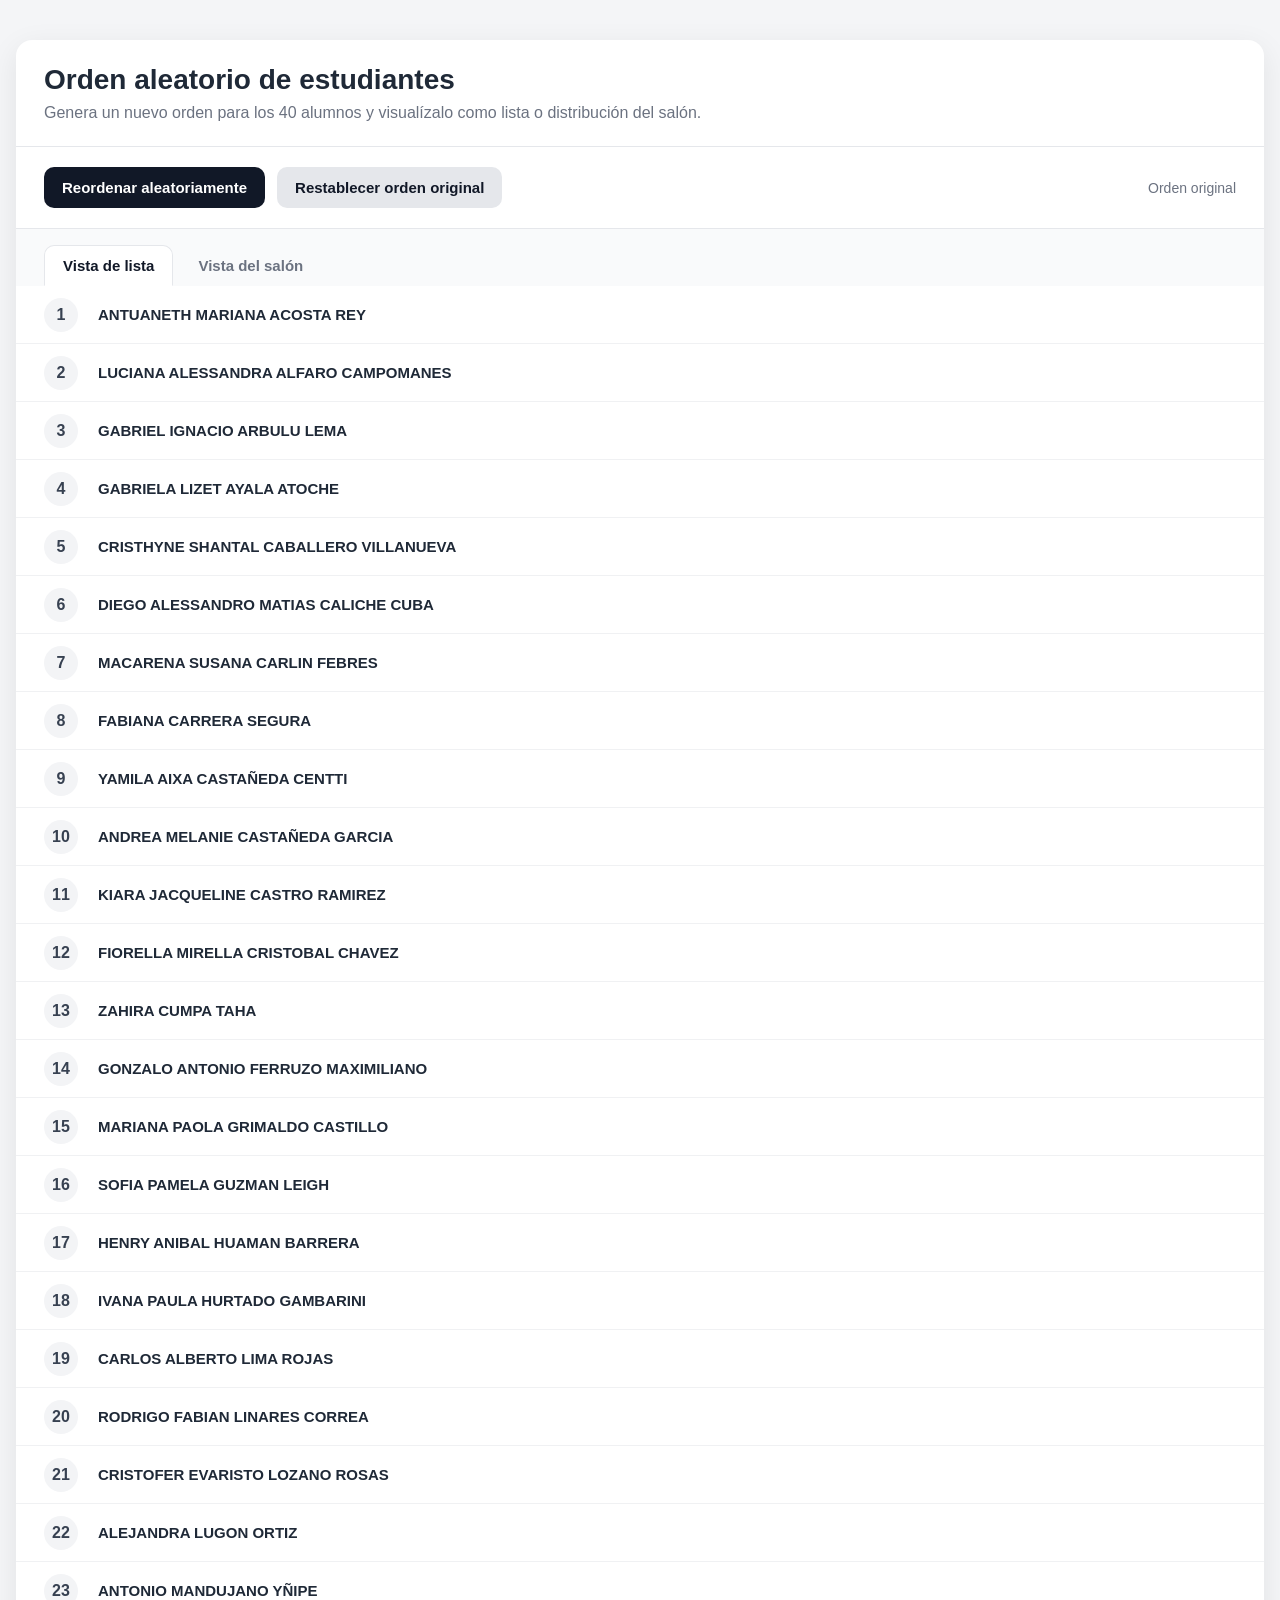
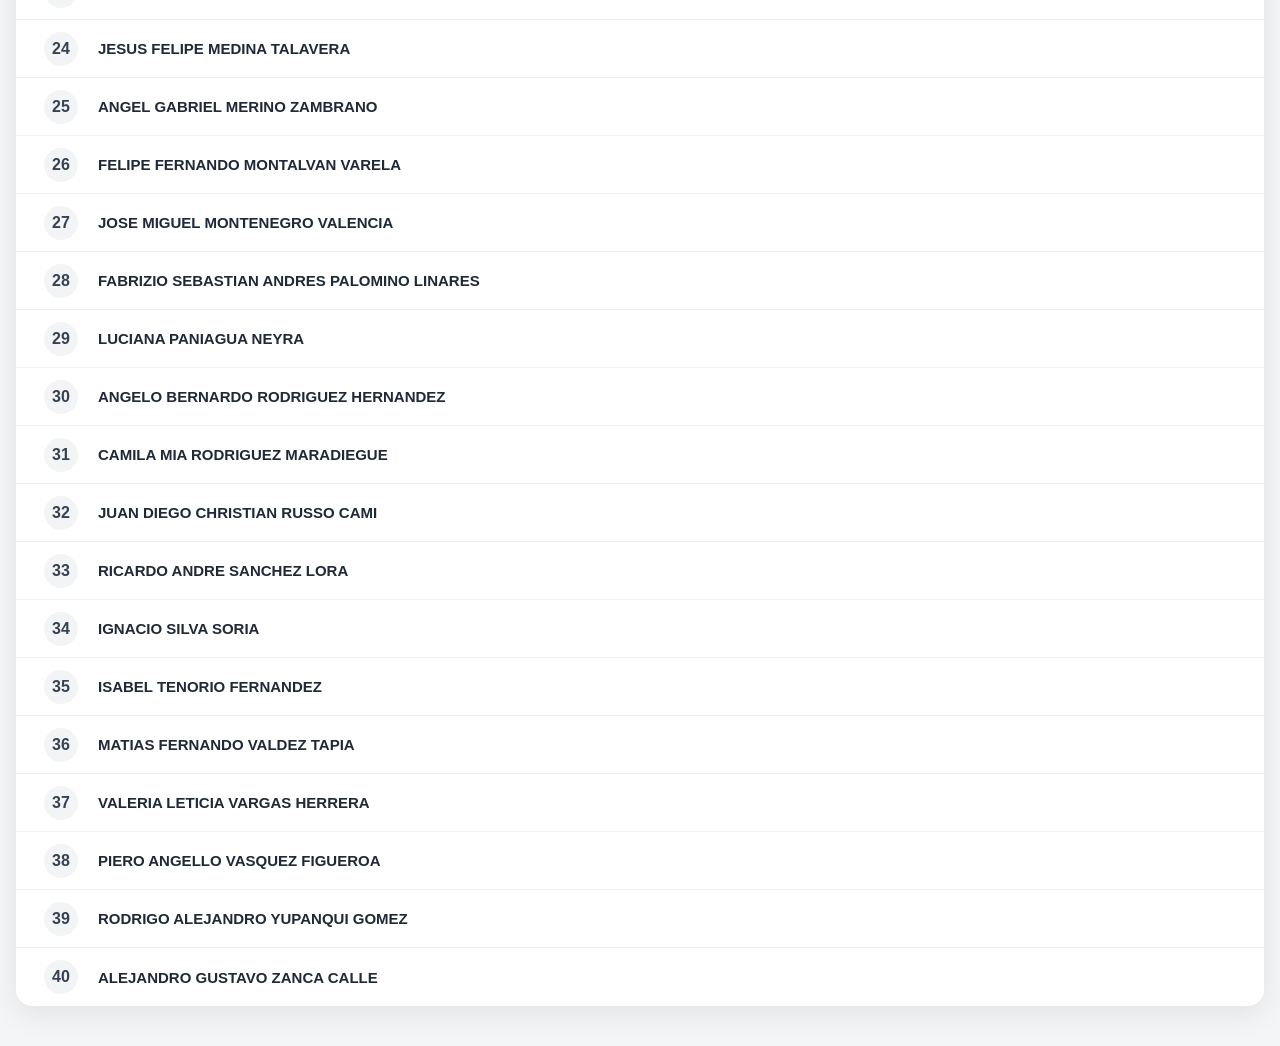
<file: index.html>
<!doctype html>
<html lang="es">
<head>
  <meta charset="utf-8" />
  <meta name="viewport" content="width=device-width, initial-scale=1" />
  <title>Orden aleatorio de estudiantes</title>
  <link rel="stylesheet" href="styles.css" />
</head>
<body>
  <main class="container">
    <section class="card">
      <div class="header">
        <h1>Orden aleatorio de estudiantes</h1>
        <p class="subtitle">
          Genera un nuevo orden para los 40 alumnos y visualízalo como lista o
          distribución del salón.
        </p>
      </div>

      <div class="controls">
        <button id="shuffleBtn" type="button">Reordenar aleatoriamente</button>
        <button id="resetBtn" type="button">Restablecer orden original</button>
        <span class="status" id="status" aria-live="polite">Orden original</span>
      </div>

      <div class="view-switcher" role="tablist" aria-label="Seleccionar vista">
        <button
          class="view-tab is-active"
          id="listTab"
          type="button"
          role="tab"
          aria-selected="true"
          aria-controls="listView"
          data-view="listView"
        >
          Vista de lista
        </button>
        <button
          class="view-tab"
          id="classroomTab"
          type="button"
          role="tab"
          aria-selected="false"
          aria-controls="classroomView"
          data-view="classroomView"
          tabindex="-1"
        >
          Vista del salón
        </button>
      </div>

      <section
        class="view-panel"
        id="listView"
        role="tabpanel"
        aria-labelledby="listTab"
      >
        <ol class="student-list" id="studentList"></ol>
      </section>

      <section
        class="view-panel classroom-view"
        id="classroomView"
        role="tabpanel"
        aria-labelledby="classroomTab"
        hidden
      >
        <div class="classroom-front" aria-hidden="true">
          <span>Pizarra</span>
          <small>Frente del salón</small>
        </div>
        <div class="classroom-scroll">
          <div
            class="classroom-layout"
            id="classroomLayout"
            aria-label="Distribución de los 40 alumnos en el salón"
          ></div>
        </div>
        <p class="aisle-label" aria-hidden="true">Pasillo central</p>
      </section>
    </section>
  </main>

  <script src="script.js"></script>
</body>
</html>
</file>
<file: styles.css>
* {
  box-sizing: border-box;
}

body {
  margin: 0;
  font-family: Arial, Helvetica, sans-serif;
  background: #f4f5f7;
  color: #1f2937;
}

.container {
  width: min(1360px, calc(100% - 32px));
  margin: 40px auto;
}

.card {
  background: #ffffff;
  border-radius: 16px;
  box-shadow: 0 8px 30px rgba(0, 0, 0, 0.08);
  overflow: hidden;
}

.header {
  padding: 24px 28px;
  border-bottom: 1px solid #e5e7eb;
}

h1 {
  margin: 0 0 8px;
  font-size: 28px;
}

.subtitle {
  margin: 0;
  color: #6b7280;
}

.controls {
  display: flex;
  gap: 12px;
  flex-wrap: wrap;
  padding: 20px 28px;
  border-bottom: 1px solid #e5e7eb;
}

button {
  border: 0;
  border-radius: 10px;
  padding: 12px 18px;
  font-size: 15px;
  font-weight: 700;
  cursor: pointer;
}

#shuffleBtn {
  background: #111827;
  color: white;
}

#resetBtn {
  background: #e5e7eb;
  color: #111827;
}

button:hover {
  filter: brightness(0.96);
}

button:active {
  transform: translateY(1px);
}

button:focus-visible {
  outline: 3px solid rgba(37, 99, 235, 0.35);
  outline-offset: 3px;
}

.status {
  margin-left: auto;
  align-self: center;
  color: #6b7280;
  font-size: 14px;
}

.view-switcher {
  display: flex;
  gap: 6px;
  padding: 16px 28px 0;
  background: #f9fafb;
}

.view-tab {
  position: relative;
  border: 1px solid transparent;
  border-radius: 10px 10px 0 0;
  padding: 11px 18px;
  background: transparent;
  color: #6b7280;
}

.view-tab.is-active {
  border-color: #e5e7eb;
  border-bottom-color: #ffffff;
  background: #ffffff;
  color: #111827;
}

.view-panel[hidden] {
  display: none;
}

.student-list {
  list-style: none;
  margin: 0;
  padding: 0;
}

.student-list li {
  display: grid;
  grid-template-columns: 54px 1fr;
  align-items: center;
  min-height: 58px;
  padding: 8px 28px;
  border-bottom: 1px solid #f0f1f3;
}

.student-list li:last-child {
  border-bottom: 0;
}

.number {
  width: 34px;
  height: 34px;
  display: grid;
  place-items: center;
  border-radius: 50%;
  background: #f3f4f6;
  font-weight: 700;
  color: #374151;
}

.name {
  font-size: 15px;
  font-weight: 600;
}

.classroom-view {
  padding: 28px;
}

.classroom-front {
  width: min(560px, 70%);
  margin: 0 auto 32px;
  border: 5px solid #374151;
  border-radius: 8px;
  padding: 10px 18px;
  background: #f8fafc;
  box-shadow: 0 5px 0 #d1d5db;
  text-align: center;
}

.classroom-front span,
.classroom-front small {
  display: block;
}

.classroom-front span {
  color: #111827;
  font-size: 15px;
  font-weight: 800;
  letter-spacing: 0.08em;
  text-transform: uppercase;
}

.classroom-front small {
  margin-top: 2px;
  color: #6b7280;
  font-size: 11px;
}

.classroom-scroll {
  overflow-x: auto;
  padding: 4px 4px 12px;
  scrollbar-color: #cbd5e1 transparent;
}

.classroom-layout {
  display: grid;
  grid-template-columns: repeat(2, minmax(540px, 1fr));
  gap: clamp(44px, 6vw, 88px);
  min-width: 1130px;
  max-width: 1260px;
  margin: 0 auto;
}

.seat-block {
  display: grid;
  grid-template-columns: repeat(5, minmax(0, 1fr));
  gap: 14px;
}

.seat {
  position: relative;
  display: flex;
  aspect-ratio: 1;
  align-items: center;
  justify-content: center;
  overflow: hidden;
  border: 2px solid #dbe3ee;
  border-radius: 12px;
  padding: 24px 8px 10px;
  background: linear-gradient(145deg, #ffffff, #f1f5f9);
  box-shadow: 0 4px 10px rgba(15, 23, 42, 0.07);
  text-align: center;
}

.seat-number {
  position: absolute;
  top: 7px;
  left: 8px;
  display: grid;
  width: 21px;
  height: 21px;
  place-items: center;
  border-radius: 6px;
  background: #111827;
  color: #ffffff;
  font-size: 10px;
  font-weight: 800;
}

.seat-name {
  display: -webkit-box;
  overflow: hidden;
  color: #334155;
  font-size: 11px;
  font-weight: 700;
  line-height: 1.25;
  overflow-wrap: anywhere;
  -webkit-box-orient: vertical;
  -webkit-line-clamp: 4;
}

.aisle-label {
  margin: 8px 0 0;
  color: #94a3b8;
  font-size: 11px;
  font-weight: 700;
  letter-spacing: 0.12em;
  text-align: center;
  text-transform: uppercase;
}

@media (max-width: 600px) {
  .container {
    width: calc(100% - 20px);
    margin: 16px auto;
  }

  .header,
  .controls,
  .view-switcher {
    padding-left: 18px;
    padding-right: 18px;
  }

  h1 {
    font-size: 23px;
  }

  .student-list li {
    padding-left: 18px;
    padding-right: 18px;
    grid-template-columns: 46px 1fr;
  }

  .status {
    width: 100%;
    margin-left: 0;
  }

  .view-switcher {
    overflow-x: auto;
  }

  .view-tab {
    flex: 1 0 auto;
    padding-right: 14px;
    padding-left: 14px;
  }

  .classroom-view {
    padding: 22px 12px;
  }

  .classroom-front {
    width: 80%;
    margin-bottom: 24px;
  }

  .classroom-layout {
    grid-template-columns: repeat(2, 460px);
    gap: 42px;
    min-width: 962px;
  }

  .seat-block {
    gap: 10px;
  }
}
</file>
